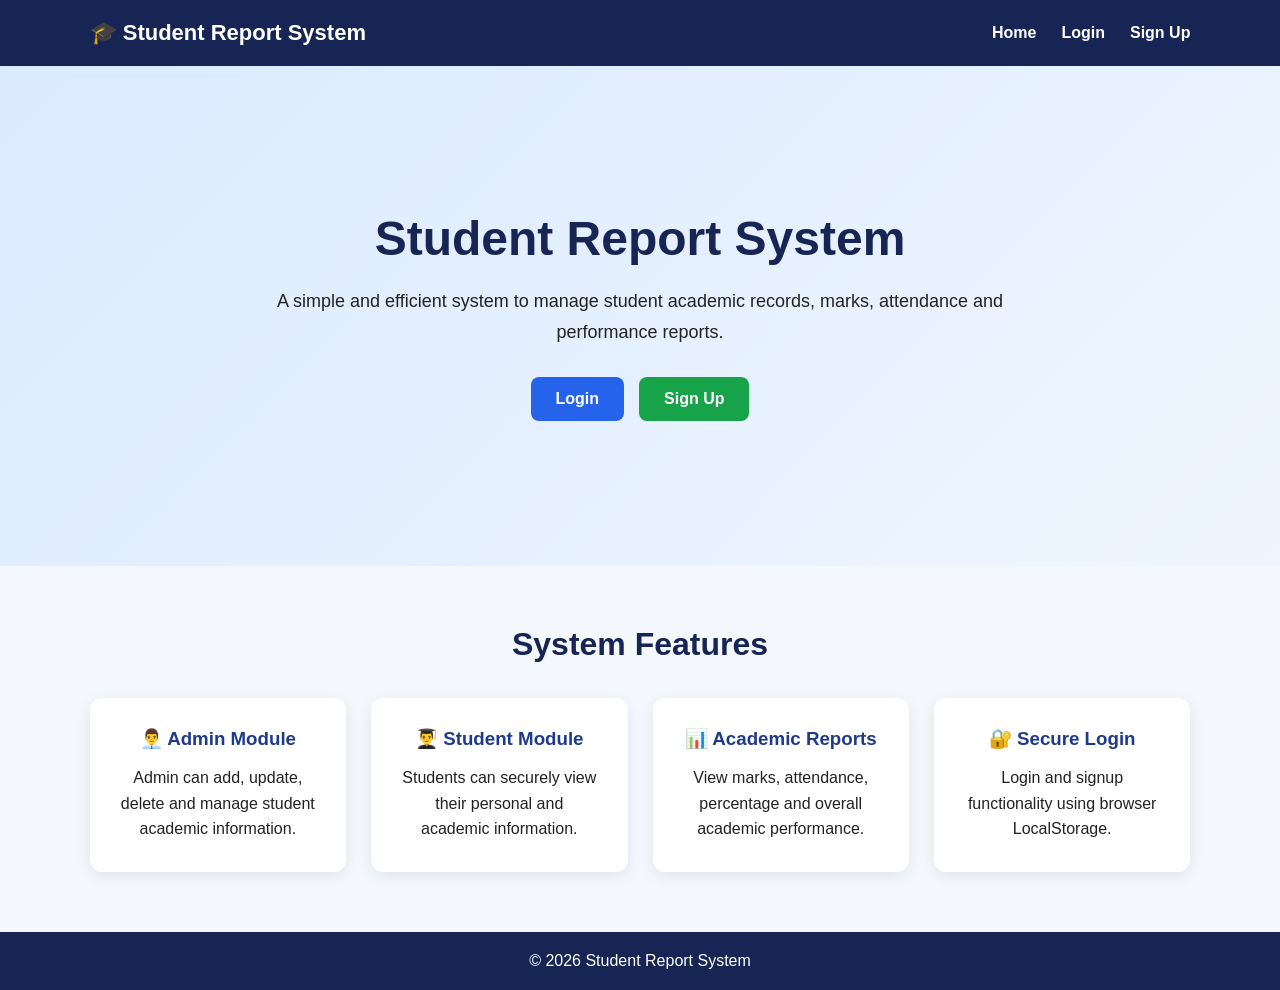
<file: index.html>
<!DOCTYPE html>
<html lang="en">

<head>
    <meta charset="UTF-8">

    <meta name="viewport" content="width=device-width, initial-scale=1.0">

    <title>Student Report System</title>

    <!-- Connect CSS -->
    <link rel="stylesheet" href="css/style.css">
</head>

<body>

    <!-- Navigation Bar -->
    <header class="navbar">

        <div class="logo">
            🎓 Student Report System
        </div>

        <nav class="nav-links">
            <a href="index.html">Home</a>
            <a href="login.html">Login</a>
            <a href="signup.html">Sign Up</a>
        </nav>

    </header>


    <!-- Hero Section -->
    <section class="hero">

        <div class="hero-content">

            <h1>Student Report System</h1>

            <p>
                A simple and efficient system to manage
                student academic records, marks,
                attendance and performance reports.
            </p>

            <div class="hero-buttons">

                <a href="login.html" class="btn">
                    Login
                </a>

                <a href="signup.html" class="btn secondary">
                    Sign Up
                </a>

            </div>

        </div>

    </section>


    <!-- Features Section -->
    <section class="features">

        <h2>System Features</h2>

        <div class="feature-grid">

            <!-- Admin Module -->
            <div class="feature-card">

                <h3>👨‍💼 Admin Module</h3>

                <p>
                    Admin can add, update, delete and
                    manage student academic information.
                </p>

            </div>


            <!-- Student Module -->
            <div class="feature-card">

                <h3>👨‍🎓 Student Module</h3>

                <p>
                    Students can securely view their
                    personal and academic information.
                </p>

            </div>


            <!-- Reports -->
            <div class="feature-card">

                <h3>📊 Academic Reports</h3>

                <p>
                    View marks, attendance, percentage
                    and overall academic performance.
                </p>

            </div>


            <!-- Authentication -->
            <div class="feature-card">

                <h3>🔐 Secure Login</h3>

                <p>
                    Login and signup functionality using
                    browser LocalStorage.
                </p>

            </div>

        </div>

    </section>


    <!-- Footer -->
    <footer>

        <p>
            © 2026 Student Report System
        </p>

    </footer>

</body>

</html>
</file>
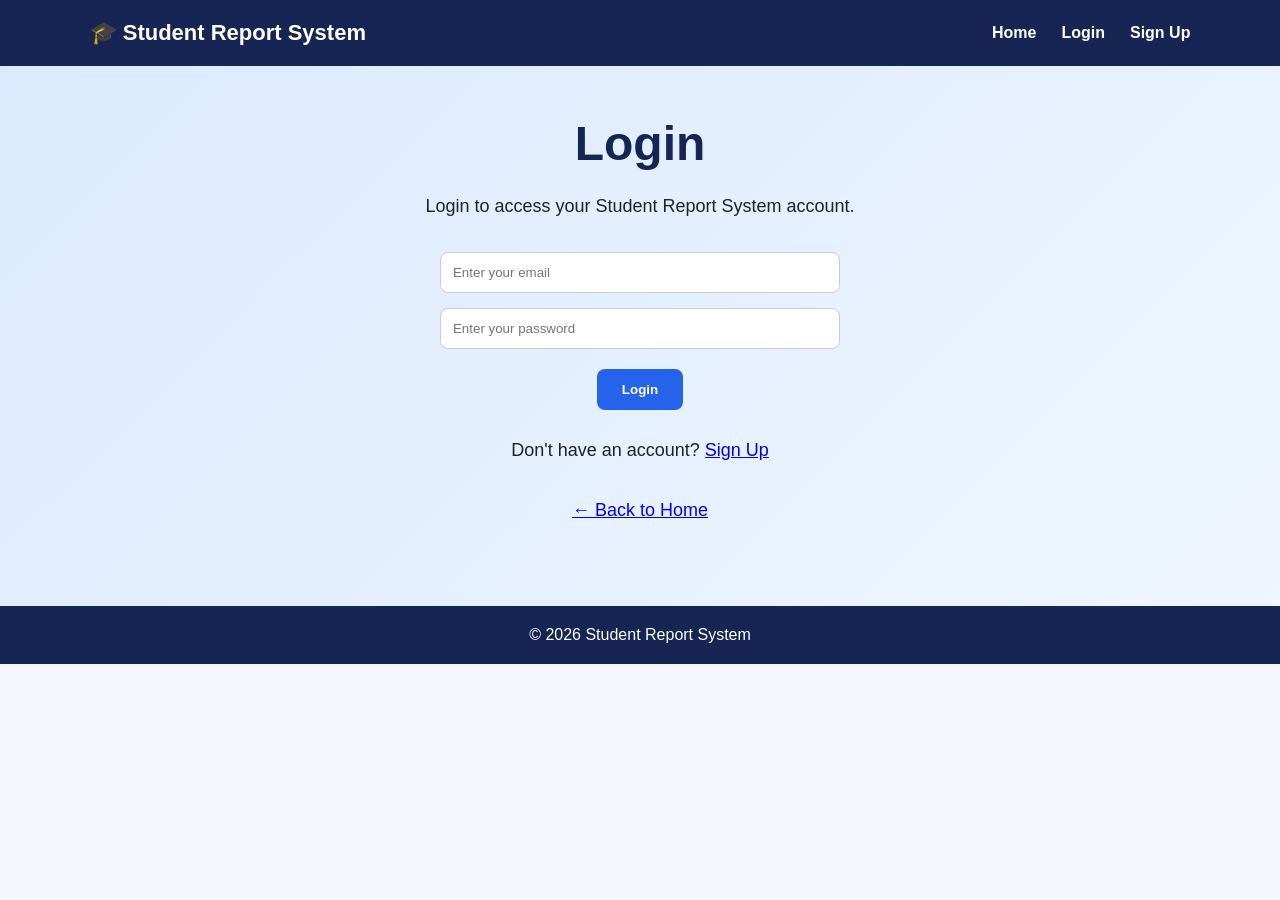
<file: login.html>
<!DOCTYPE html>
<html lang="en">

<head>

    <meta charset="UTF-8">

    <meta name="viewport" content="width=device-width, initial-scale=1.0">

    <title>Login - Student Report System</title>

    <!-- Main CSS -->
    <link rel="stylesheet" href="css/style.css">

</head>

<body>

    <!-- Navigation Bar -->
    <header class="navbar">

        <div class="logo">
            🎓 Student Report System
        </div>

        <nav class="nav-links">

            <a href="index.html">Home</a>

            <a href="login.html">Login</a>

            <a href="signup.html">Sign Up</a>

        </nav>

    </header>


    <!-- Login Section -->
    <section class="hero">

        <div class="hero-content">

            <h1>Login</h1>

            <p>
                Login to access your Student Report System account.
            </p>


            <form id="loginForm">

                <div style="margin-bottom: 15px;">

                    <input
                        type="email"
                        id="loginEmail"
                        placeholder="Enter your email"
                        required
                        style="width: 100%; max-width: 400px; padding: 12px; border-radius: 8px; border: 1px solid #ccc;"
                    >

                </div>


                <div style="margin-bottom: 20px;">

                    <input
                        type="password"
                        id="loginPassword"
                        placeholder="Enter your password"
                        required
                        style="width: 100%; max-width: 400px; padding: 12px; border-radius: 8px; border: 1px solid #ccc;"
                    >

                </div>


                <button
                    type="submit"
                    class="btn"
                    style="border: none; cursor: pointer;"
                >
                    Login
                </button>

            </form>


            <p style="margin-top: 25px;">

                Don't have an account?

                <a href="signup.html">
                    Sign Up
                </a>

            </p>


            <p>

                <a href="index.html">
                    ← Back to Home
                </a>

            </p>

        </div>

    </section>


    <!-- Footer -->
    <footer>

        <p>
            © 2026 Student Report System
        </p>

    </footer>


    <!-- JavaScript -->
    <script src="js/auth.js"></script>

</body>

</html>
</file>
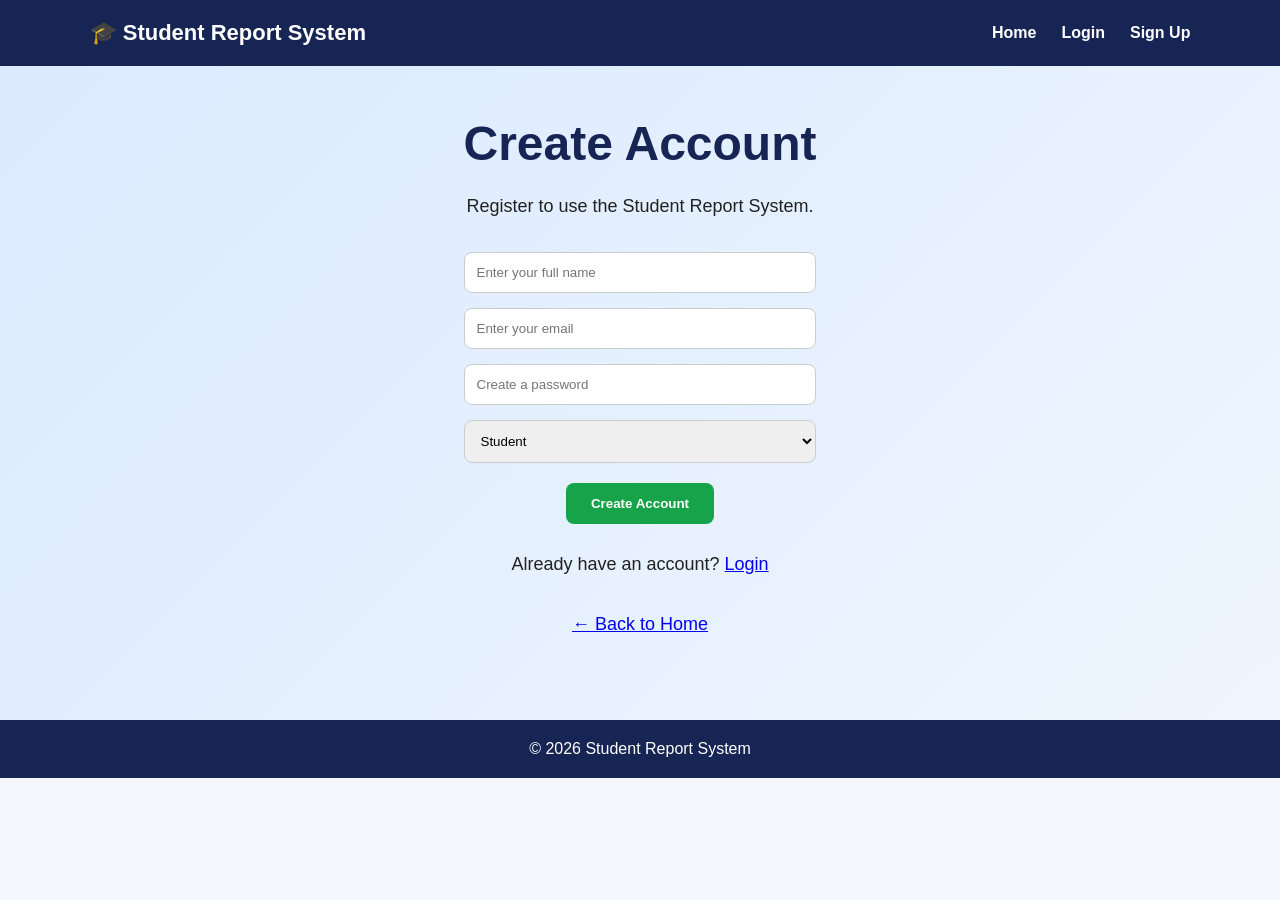
<file: signup.html>
<!DOCTYPE html>
<html lang="en">

<head>

    <meta charset="UTF-8">

    <meta name="viewport" content="width=device-width, initial-scale=1.0">

    <title>Sign Up - Student Report System</title>

    <!-- Main CSS -->
    <link rel="stylesheet" href="css/style.css">

</head>

<body>

    <!-- Navigation Bar -->
    <header class="navbar">

        <div class="logo">
            🎓 Student Report System
        </div>

        <nav class="nav-links">

            <a href="index.html">Home</a>

            <a href="login.html">Login</a>

            <a href="signup.html">Sign Up</a>

        </nav>

    </header>


    <!-- Signup Section -->
    <section class="hero">

        <div class="hero-content">

            <h1>Create Account</h1>

            <p>
                Register to use the Student Report System.
            </p>


            <form id="signupForm">

                <!-- Name -->
                <div style="margin-bottom: 15px;">

                    <input
                        type="text"
                        id="signupName"
                        placeholder="Enter your full name"
                        required
                        style="width: 100%; max-width: 400px; padding: 12px; border-radius: 8px; border: 1px solid #ccc;"
                    >

                </div>


                <!-- Email -->
                <div style="margin-bottom: 15px;">

                    <input
                        type="email"
                        id="signupEmail"
                        placeholder="Enter your email"
                        required
                        style="width: 100%; max-width: 400px; padding: 12px; border-radius: 8px; border: 1px solid #ccc;"
                    >

                </div>


                <!-- Password -->
                <div style="margin-bottom: 15px;">

                    <input
                        type="password"
                        id="signupPassword"
                        placeholder="Create a password"
                        required
                        style="width: 100%; max-width: 400px; padding: 12px; border-radius: 8px; border: 1px solid #ccc;"
                    >

                </div>


                <!-- Role -->
                <div style="margin-bottom: 20px;">

                    <select
                        id="signupRole"
                        required
                        style="width: 100%; max-width: 400px; padding: 12px; border-radius: 8px; border-radius: 8px; border: 1px solid #ccc;"
                    >

                        <option value="student">
                            Student
                        </option>

                        <option value="admin">
                            Admin
                        </option>

                    </select>

                </div>


                <!-- Submit -->
                <button
                    type="submit"
                    class="btn secondary"
                    style="border: none; cursor: pointer;"
                >
                    Create Account
                </button>

            </form>


            <p style="margin-top: 25px;">

                Already have an account?

                <a href="login.html">
                    Login
                </a>

            </p>


            <p>

                <a href="index.html">
                    ← Back to Home
                </a>

            </p>

        </div>

    </section>


    <!-- Footer -->
    <footer>

        <p>
            © 2026 Student Report System
        </p>

    </footer>


    <!-- JavaScript -->
    <script src="js/auth.js"></script>

</body>

</html>
</file>
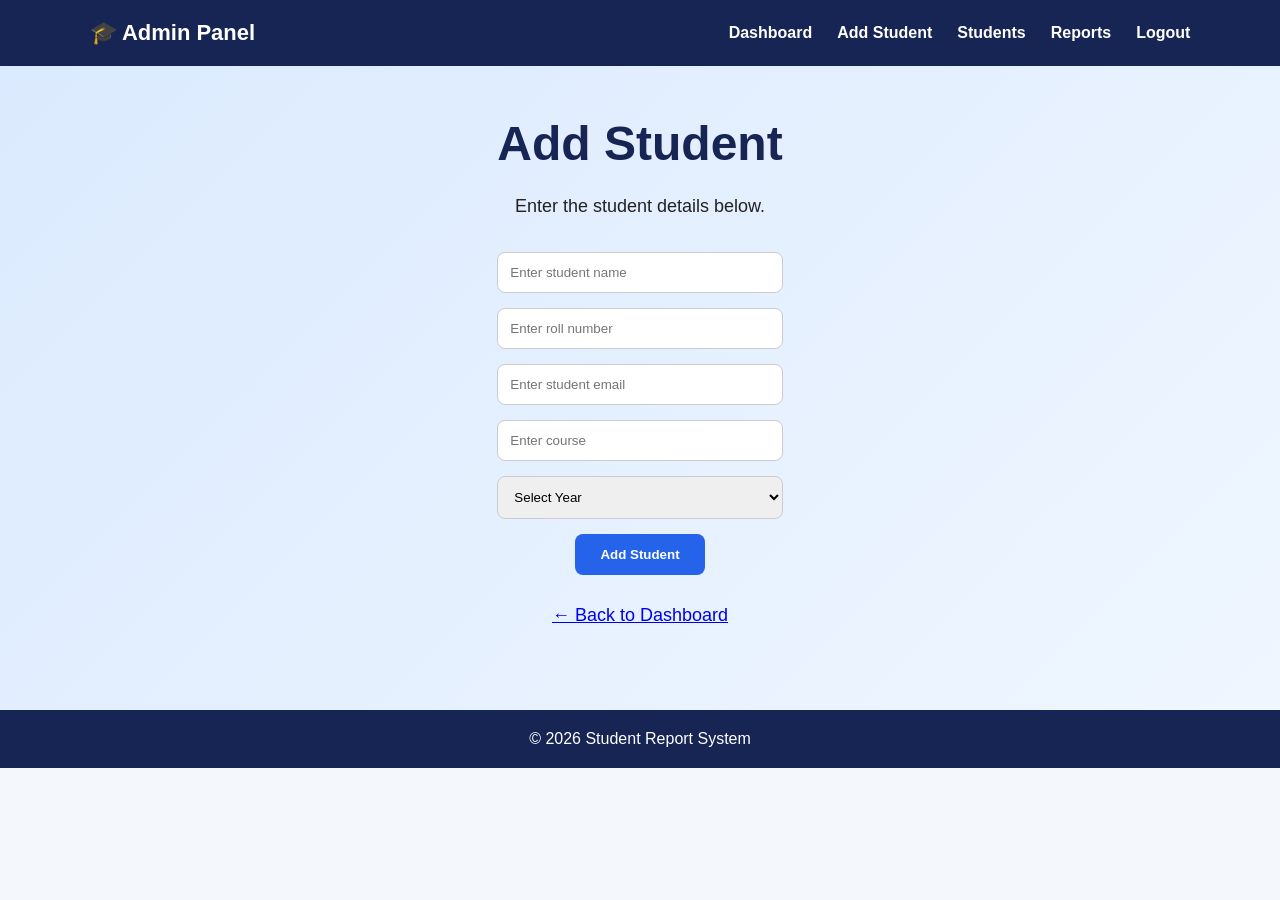
<file: admin/add-student.html>
<!DOCTYPE html>
<html lang="en">

<head>

    <meta charset="UTF-8">

    <meta name="viewport" content="width=device-width, initial-scale=1.0">

    <title>Add Student - Student Report System</title>

    <link rel="stylesheet" href="../css/style.css">

</head>

<body>

    <!-- Navigation Bar -->
    <header class="navbar">

        <div class="logo">
            🎓 Admin Panel
        </div>

        <nav class="nav-links">

            <a href="admin-dashboard.html">Dashboard</a>

            <a href="add-student.html">Add Student</a>

            <a href="manage-students.html">Students</a>

            <a href="view-reports.html">Reports</a>

            <a href="../index.html" onclick="logout()">Logout</a>

        </nav>

    </header>


    <!-- Add Student Section -->
    <main class="hero">

        <div class="hero-content">

            <h1>Add Student</h1>

            <p>
                Enter the student details below.
            </p>


            <form id="studentForm">

                <!-- Student Name -->
                <div style="margin-bottom: 15px;">

                    <input
                        type="text"
                        id="studentName"
                        placeholder="Enter student name"
                        required
                        style="
                            width: 100%;
                            max-width: 400px;
                            padding: 12px;
                            border-radius: 8px;
                            border: 1px solid #ccc;
                        "
                    >

                </div>


                <!-- Roll Number -->
                <div style="margin-bottom: 15px;">

                    <input
                        type="text"
                        id="rollNumber"
                        placeholder="Enter roll number"
                        required
                        style="
                            width: 100%;
                            max-width: 400px;
                            padding: 12px;
                            border-radius: 8px;
                            border: 1px solid #ccc;
                        "
                    >

                </div>


                <!-- Email -->
                <div style="margin-bottom: 15px;">

                    <input
                        type="email"
                        id="studentEmail"
                        placeholder="Enter student email"
                        required
                        style="
                            width: 100%;
                            max-width: 400px;
                            padding: 12px;
                            border-radius: 8px;
                            border: 1px solid #ccc;
                        "
                    >

                </div>


                <!-- Course -->
                <div style="margin-bottom: 15px;">

                    <input
                        type="text"
                        id="course"
                        placeholder="Enter course"
                        required
                        style="
                            width: 100%;
                            max-width: 400px;
                            padding: 12px;
                            border-radius: 8px;
                            border: 1px solid #ccc;
                        "
                    >

                </div>


                <!-- Year -->
                <div style="margin-bottom: 15px;">

                    <select
                        id="year"
                        required
                        style="
                            width: 100%;
                            max-width: 400px;
                            padding: 12px;
                            border-radius: 8px;
                            border: 1px solid #ccc;
                        "
                    >

                        <option value="">
                            Select Year
                        </option>

                        <option value="1st Year">
                            1st Year
                        </option>

                        <option value="2nd Year">
                            2nd Year
                        </option>

                        <option value="3rd Year">
                            3rd Year
                        </option>

                        <option value="4th Year">
                            4th Year
                        </option>

                    </select>

                </div>


                <!-- Submit Button -->
                <button
                    type="submit"
                    class="btn"
                    style="
                        border: none;
                        cursor: pointer;
                    "
                >
                    Add Student
                </button>

            </form>


            <p style="margin-top: 25px;">

                <a href="admin-dashboard.html">
                    ← Back to Dashboard
                </a>

            </p>

        </div>

    </main>


    <!-- Footer -->
    <footer>

        <p>
            © 2026 Student Report System
        </p>

    </footer>


    <!-- JavaScript -->
    <script>

        const studentForm =
            document.getElementById("studentForm");


        studentForm.addEventListener("submit", function(event) {

            event.preventDefault();


            // Get existing students
            const students =
                JSON.parse(localStorage.getItem("students")) || [];


            // Get form values
            const student = {

                name:
                    document.getElementById("studentName").value.trim(),

                rollNumber:
                    document.getElementById("rollNumber").value.trim(),

                email:
                    document.getElementById("studentEmail").value.trim(),

                course:
                    document.getElementById("course").value.trim(),

                year:
                    document.getElementById("year").value

            };


            // Check duplicate roll number
            const existingStudent = students.find(
                studentItem =>
                    studentItem.rollNumber === student.rollNumber
            );


            if (existingStudent) {

                alert("This roll number already exists!");

                return;

            }


            // Add student
            students.push(student);


            // Save students
            localStorage.setItem(
                "students",
                JSON.stringify(students)
            );


            alert("Student added successfully!");


            // Clear form
            studentForm.reset();

        });


        // Logout
        function logout() {

            localStorage.removeItem("currentUser");

        }

    </script>

</body>

</html>
</file>
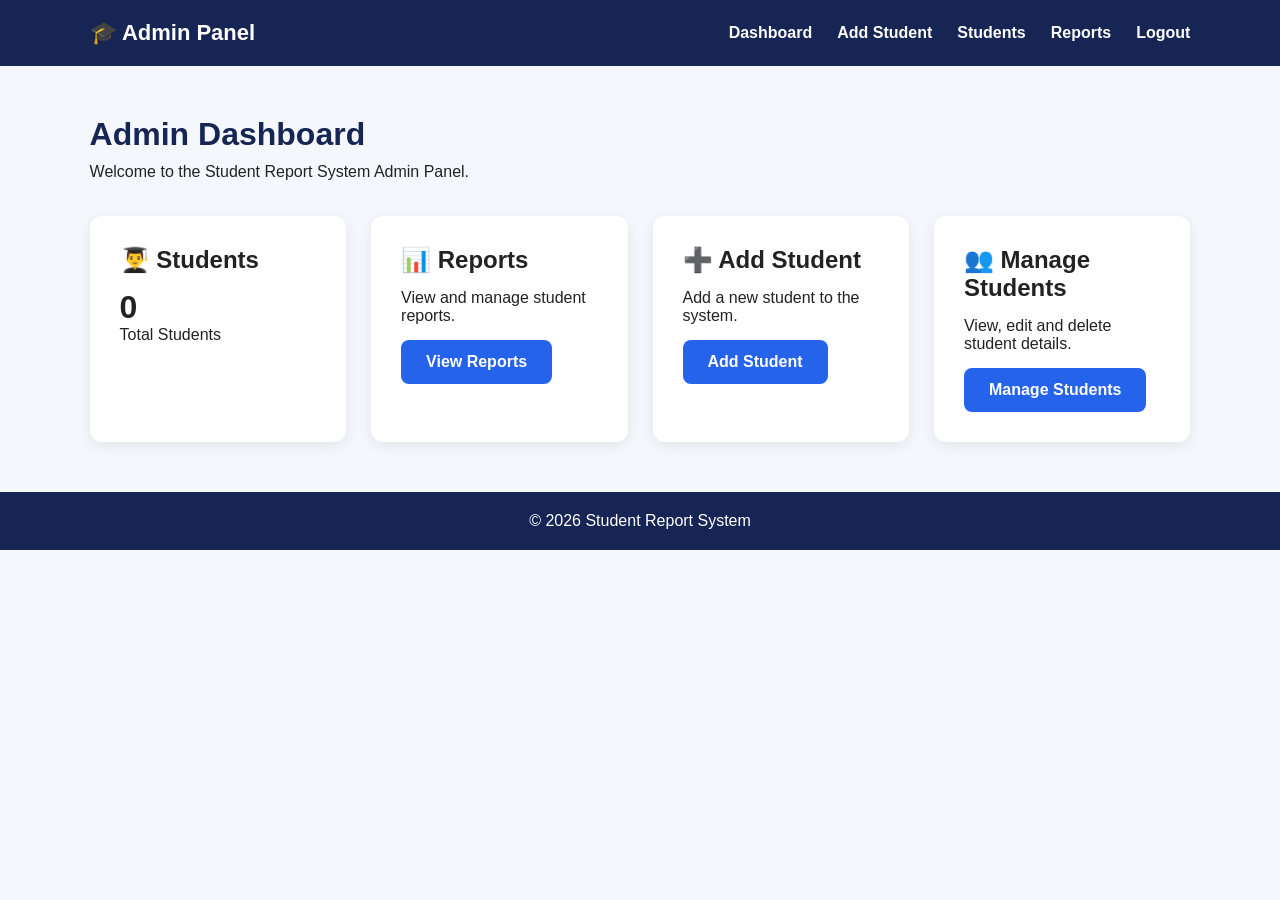
<file: admin/admin-dashboard.html>
<!DOCTYPE html>
<html lang="en">

<head>

    <meta charset="UTF-8">

    <meta name="viewport" content="width=device-width, initial-scale=1.0">

    <title>Admin Dashboard - Student Report System</title>

    <!-- CSS -->
    <link rel="stylesheet" href="../css/style.css">

</head>

<body>

    <!-- Navigation Bar -->
    <header class="navbar">

        <div class="logo">
            🎓 Admin Panel
        </div>

        <nav class="nav-links">

            <a href="admin-dashboard.html">Dashboard</a>

            <a href="add-student.html">Add Student</a>

            <a href="manage-students.html">Students</a>

            <a href="view-reports.html">Reports</a>

            <a href="../index.html" onclick="logout()">
                Logout
            </a>

        </nav>

    </header>


    <!-- Dashboard -->
    <main class="dashboard" style="padding: 50px 7%;">

        <h1 style="color: #172554;">
            Admin Dashboard
        </h1>

        <p style="margin-top: 10px;">
            Welcome to the Student Report System Admin Panel.
        </p>


        <!-- Dashboard Cards -->
        <div
            style="
                display: grid;
                grid-template-columns: repeat(auto-fit, minmax(220px, 1fr));
                gap: 25px;
                margin-top: 35px;
            "
        >

            <!-- Students -->
            <div
                style="
                    background: white;
                    padding: 30px;
                    border-radius: 12px;
                    box-shadow: 0 4px 15px rgba(0,0,0,0.08);
                "
            >

                <h2>👨‍🎓 Students</h2>

                <p
                    id="studentCount"
                    style="
                        font-size: 32px;
                        font-weight: bold;
                        margin-top: 15px;
                    "
                >
                    0
                </p>

                <p>Total Students</p>

            </div>


            <!-- Reports -->
            <div
                style="
                    background: white;
                    padding: 30px;
                    border-radius: 12px;
                    box-shadow: 0 4px 15px rgba(0,0,0,0.08);
                "
            >

                <h2>📊 Reports</h2>

                <p style="margin-top: 15px;">
                    View and manage student reports.
                </p>

                <a
                    href="view-reports.html"
                    class="btn"
                    style="margin-top: 15px;"
                >
                    View Reports
                </a>

            </div>


            <!-- Add Student -->
            <div
                style="
                    background: white;
                    padding: 30px;
                    border-radius: 12px;
                    box-shadow: 0 4px 15px rgba(0,0,0,0.08);
                "
            >

                <h2>➕ Add Student</h2>

                <p style="margin-top: 15px;">
                    Add a new student to the system.
                </p>

                <a
                    href="add-student.html"
                    class="btn"
                    style="margin-top: 15px;"
                >
                    Add Student
                </a>

            </div>


            <!-- Manage Students -->
            <div
                style="
                    background: white;
                    padding: 30px;
                    border-radius: 12px;
                    box-shadow: 0 4px 15px rgba(0,0,0,0.08);
                "
            >

                <h2>👥 Manage Students</h2>

                <p style="margin-top: 15px;">
                    View, edit and delete student details.
                </p>

                <a
                    href="manage-students.html"
                    class="btn"
                    style="margin-top: 15px;"
                >
                    Manage Students
                </a>

            </div>

        </div>

    </main>


    <!-- Footer -->
    <footer>

        <p>
            © 2026 Student Report System
        </p>

    </footer>


    <!-- JavaScript -->
    <script>

        // Get students from LocalStorage
        const students =
            JSON.parse(localStorage.getItem("students")) || [];


        // Display student count
        const studentCount =
            document.getElementById("studentCount");

        studentCount.textContent =
            students.length;


        // Logout function
        function logout() {

            localStorage.removeItem("currentUser");

        }

    </script>

</body>

</html>
</file>
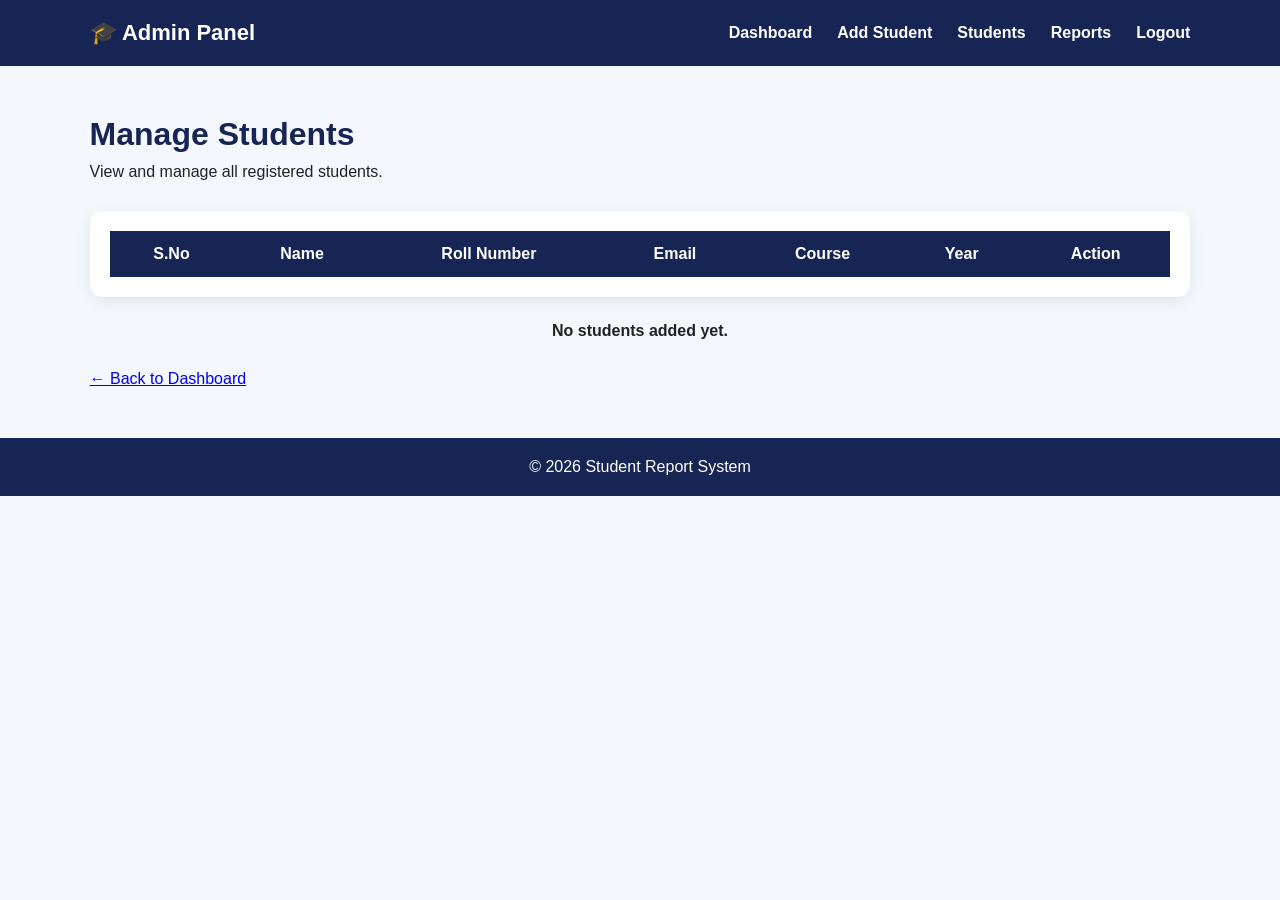
<file: admin/manage-students.html>
<!DOCTYPE html>
<html lang="en">

<head>

    <meta charset="UTF-8">

    <meta name="viewport" content="width=device-width, initial-scale=1.0">

    <title>Manage Students - Student Report System</title>

    <link rel="stylesheet" href="../css/style.css">

</head>

<body>

    <!-- Navigation Bar -->
    <header class="navbar">

        <div class="logo">
            🎓 Admin Panel
        </div>

        <nav class="nav-links">

            <a href="admin-dashboard.html">Dashboard</a>

            <a href="add-student.html">Add Student</a>

            <a href="manage-students.html">Students</a>

            <a href="view-reports.html">Reports</a>

            <a href="../index.html" onclick="logout()">Logout</a>

        </nav>

    </header>


    <!-- Manage Students -->
    <main style="padding: 50px 7%;">

        <h1 style="color: #172554;">
            Manage Students
        </h1>

        <p style="margin-top: 10px;">
            View and manage all registered students.
        </p>


        <!-- Student Table -->
        <div style="
            margin-top: 30px;
            overflow-x: auto;
            background: white;
            padding: 20px;
            border-radius: 12px;
            box-shadow: 0 4px 15px rgba(0,0,0,0.08);
        ">

            <table style="
                width: 100%;
                border-collapse: collapse;
                min-width: 750px;
            ">

                <thead>

                    <tr style="
                        background-color: #172554;
                        color: white;
                    ">

                        <th style="padding: 14px;">S.No</th>

                        <th style="padding: 14px;">Name</th>

                        <th style="padding: 14px;">Roll Number</th>

                        <th style="padding: 14px;">Email</th>

                        <th style="padding: 14px;">Course</th>

                        <th style="padding: 14px;">Year</th>

                        <th style="padding: 14px;">Action</th>

                    </tr>

                </thead>


                <tbody id="studentTableBody">

                    <!-- Students will appear here -->

                </tbody>

            </table>

        </div>


        <!-- No Students Message -->
        <p
            id="noStudents"
            style="
                text-align: center;
                margin-top: 25px;
                font-weight: bold;
            "
        >
            No students added yet.
        </p>


        <p style="margin-top: 30px;">

            <a href="admin-dashboard.html">
                ← Back to Dashboard
            </a>

        </p>

    </main>


    <!-- Footer -->
    <footer>

        <p>
            © 2026 Student Report System
        </p>

    </footer>


    <!-- JavaScript -->
    <script>

        // Get students from LocalStorage
        let students =
            JSON.parse(localStorage.getItem("students")) || [];


        const tableBody =
            document.getElementById("studentTableBody");

        const noStudents =
            document.getElementById("noStudents");


        // Display students
        function displayStudents() {

            tableBody.innerHTML = "";


            if (students.length === 0) {

                noStudents.style.display = "block";

                return;

            }


            noStudents.style.display = "none";


            students.forEach(function(student, index) {

                const row =
                    document.createElement("tr");


                row.innerHTML = `

                    <td style="
                        padding: 12px;
                        text-align: center;
                        border-bottom: 1px solid #ddd;
                    ">
                        ${index + 1}
                    </td>

                    <td style="
                        padding: 12px;
                        border-bottom: 1px solid #ddd;
                    ">
                        ${student.name}
                    </td>

                    <td style="
                        padding: 12px;
                        border-bottom: 1px solid #ddd;
                    ">
                        ${student.rollNumber}
                    </td>

                    <td style="
                        padding: 12px;
                        border-bottom: 1px solid #ddd;
                    ">
                        ${student.email}
                    </td>

                    <td style="
                        padding: 12px;
                        border-bottom: 1px solid #ddd;
                    ">
                        ${student.course}
                    </td>

                    <td style="
                        padding: 12px;
                        border-bottom: 1px solid #ddd;
                    ">
                        ${student.year}
                    </td>

                    <td style="
                        padding: 12px;
                        border-bottom: 1px solid #ddd;
                        text-align: center;
                    ">

                        <button
                            onclick="deleteStudent(${index})"
                            style="
                                background-color: #dc2626;
                                color: white;
                                border: none;
                                padding: 8px 12px;
                                border-radius: 6px;
                                cursor: pointer;
                            "
                        >
                            Delete
                        </button>

                    </td>

                `;


                tableBody.appendChild(row);

            });

        }


        // Delete student
        function deleteStudent(index) {

            const confirmDelete =
                confirm("Are you sure you want to delete this student?");


            if (!confirmDelete) {

                return;

            }


            students.splice(index, 1);


            localStorage.setItem(
                "students",
                JSON.stringify(students)
            );


            displayStudents();

        }


        // Logout
        function logout() {

            localStorage.removeItem("currentUser");

        }


        // Load students when page opens
        displayStudents();

    </script>

</body>

</html>
</file>
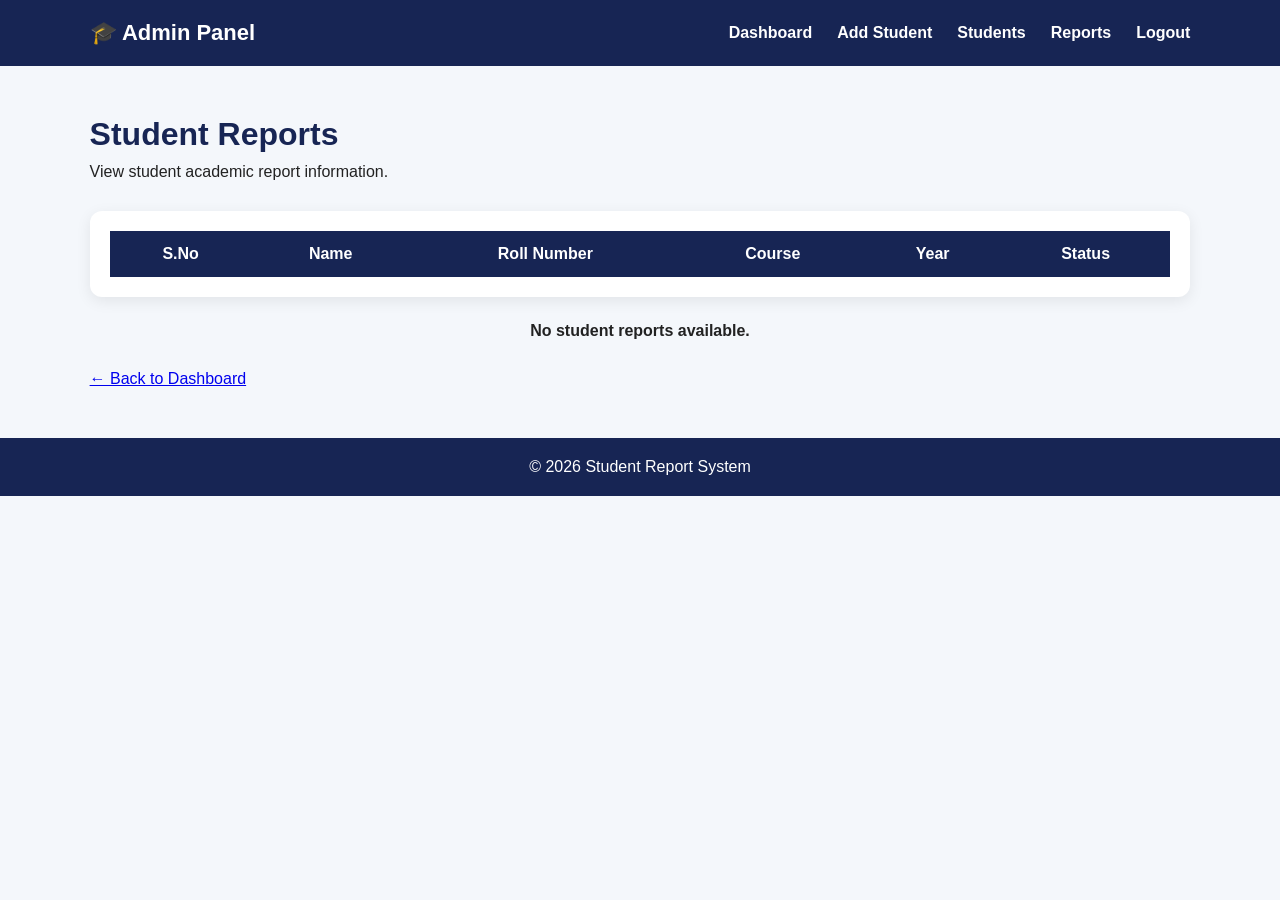
<file: admin/view-reports.html>
<!DOCTYPE html>
<html lang="en">

<head>

    <meta charset="UTF-8">

    <meta name="viewport" content="width=device-width, initial-scale=1.0">

    <title>View Reports - Student Report System</title>

    <link rel="stylesheet" href="../css/style.css">

</head>

<body>

    <!-- Navigation Bar -->
    <header class="navbar">

        <div class="logo">
            🎓 Admin Panel
        </div>

        <nav class="nav-links">

            <a href="admin-dashboard.html">Dashboard</a>

            <a href="add-student.html">Add Student</a>

            <a href="manage-students.html">Students</a>

            <a href="view-reports.html">Reports</a>

            <a href="../index.html" onclick="logout()">Logout</a>

        </nav>

    </header>


    <!-- Reports Section -->
    <main style="padding: 50px 7%;">

        <h1 style="color: #172554;">
            Student Reports
        </h1>

        <p style="margin-top: 10px;">
            View student academic report information.
        </p>


        <!-- Report Table -->
        <div style="
            margin-top: 30px;
            overflow-x: auto;
            background: white;
            padding: 20px;
            border-radius: 12px;
            box-shadow: 0 4px 15px rgba(0,0,0,0.08);
        ">

            <table style="
                width: 100%;
                border-collapse: collapse;
                min-width: 750px;
            ">

                <thead>

                    <tr style="
                        background-color: #172554;
                        color: white;
                    ">

                        <th style="padding: 14px;">S.No</th>

                        <th style="padding: 14px;">Name</th>

                        <th style="padding: 14px;">Roll Number</th>

                        <th style="padding: 14px;">Course</th>

                        <th style="padding: 14px;">Year</th>

                        <th style="padding: 14px;">Status</th>

                    </tr>

                </thead>


                <tbody id="reportTableBody">

                    <!-- Reports appear here -->

                </tbody>

            </table>

        </div>


        <p
            id="noReports"
            style="
                text-align: center;
                margin-top: 25px;
                font-weight: bold;
            "
        >
            No student reports available.
        </p>


        <p style="margin-top: 30px;">

            <a href="admin-dashboard.html">
                ← Back to Dashboard
            </a>

        </p>

    </main>


    <!-- Footer -->
    <footer>

        <p>
            © 2026 Student Report System
        </p>

    </footer>


    <script>

        // Get students from LocalStorage
        const students =
            JSON.parse(localStorage.getItem("students")) || [];


        const reportTableBody =
            document.getElementById("reportTableBody");

        const noReports =
            document.getElementById("noReports");


        // Display reports
        function displayReports() {

            reportTableBody.innerHTML = "";


            if (students.length === 0) {

                noReports.style.display = "block";

                return;

            }


            noReports.style.display = "none";


            students.forEach(function(student, index) {

                const row =
                    document.createElement("tr");


                row.innerHTML = `

                    <td style="
                        padding: 12px;
                        text-align: center;
                        border-bottom: 1px solid #ddd;
                    ">
                        ${index + 1}
                    </td>

                    <td style="
                        padding: 12px;
                        border-bottom: 1px solid #ddd;
                    ">
                        ${student.name}
                    </td>

                    <td style="
                        padding: 12px;
                        border-bottom: 1px solid #ddd;
                    ">
                        ${student.rollNumber}
                    </td>

                    <td style="
                        padding: 12px;
                        border-bottom: 1px solid #ddd;
                    ">
                        ${student.course}
                    </td>

                    <td style="
                        padding: 12px;
                        border-bottom: 1px solid #ddd;
                    ">
                        ${student.year}
                    </td>

                    <td style="
                        padding: 12px;
                        border-bottom: 1px solid #ddd;
                        color: #16a34a;
                        font-weight: bold;
                    ">
                        Available
                    </td>

                `;


                reportTableBody.appendChild(row);

            });

        }


        // Logout
        function logout() {

            localStorage.removeItem("currentUser");

        }


        // Load reports
        displayReports();

    </script>

</body>

</html>
</file>
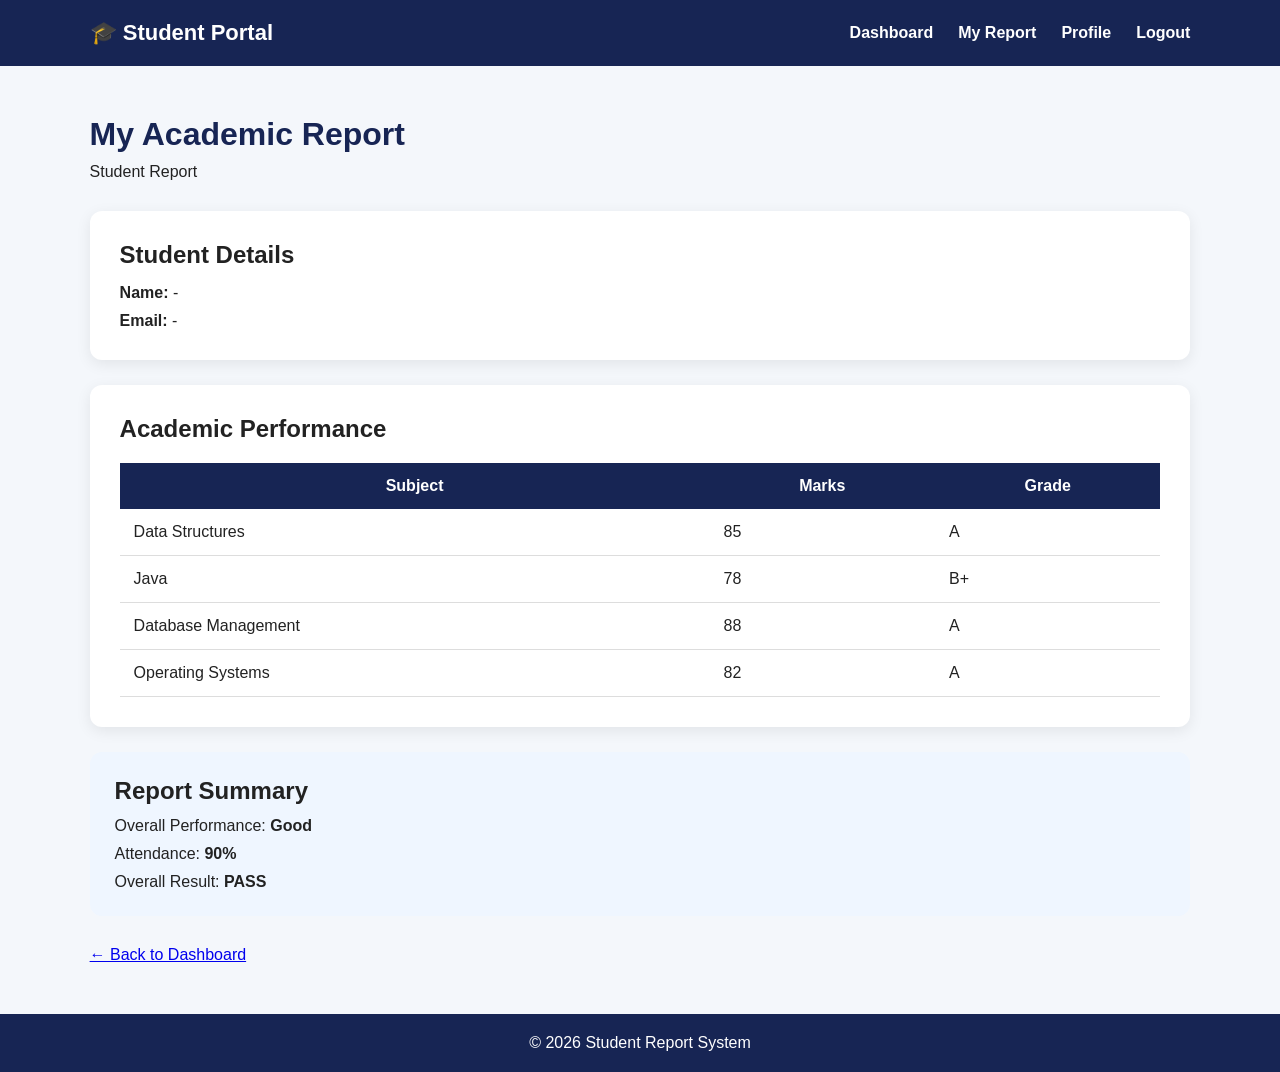
<file: user/my-report.html>
<!DOCTYPE html>
<html lang="en">

<head>

    <meta charset="UTF-8">

    <meta name="viewport" content="width=device-width, initial-scale=1.0">

    <title>My Report - Student Report System</title>

    <link rel="stylesheet" href="../css/style.css">

</head>

<body>

    <!-- Navigation Bar -->
    <header class="navbar">

        <div class="logo">
            🎓 Student Portal
        </div>

        <nav class="nav-links">

            <a href="user-dashboard.html">Dashboard</a>

            <a href="my-report.html">My Report</a>

            <a href="profile.html">Profile</a>

            <a href="../index.html" onclick="logout()">Logout</a>

        </nav>

    </header>


    <!-- Report Section -->
    <main style="padding: 50px 7%;">

        <h1 style="color: #172554;">
            My Academic Report
        </h1>

        <p
            id="studentWelcome"
            style="margin-top: 10px;"
        >
            Student Report
        </p>


        <!-- Student Details -->
        <div
            style="
                margin-top: 30px;
                background: white;
                padding: 30px;
                border-radius: 12px;
                box-shadow: 0 4px 15px rgba(0,0,0,0.08);
            "
        >

            <h2>Student Details</h2>

            <p style="margin-top: 15px;">
                <strong>Name:</strong>
                <span id="studentName">-</span>
            </p>

            <p style="margin-top: 10px;">
                <strong>Email:</strong>
                <span id="studentEmail">-</span>
            </p>

        </div>


        <!-- Academic Report -->
        <div
            style="
                margin-top: 25px;
                background: white;
                padding: 30px;
                border-radius: 12px;
                box-shadow: 0 4px 15px rgba(0,0,0,0.08);
            "
        >

            <h2>Academic Performance</h2>


            <table
                style="
                    width: 100%;
                    margin-top: 20px;
                    border-collapse: collapse;
                "
            >

                <thead>

                    <tr
                        style="
                            background-color: #172554;
                            color: white;
                        "
                    >

                        <th style="padding: 14px;">
                            Subject
                        </th>

                        <th style="padding: 14px;">
                            Marks
                        </th>

                        <th style="padding: 14px;">
                            Grade
                        </th>

                    </tr>

                </thead>


                <tbody>

                    <tr>

                        <td style="
                            padding: 14px;
                            border-bottom: 1px solid #ddd;
                        ">
                            Data Structures
                        </td>

                        <td style="
                            padding: 14px;
                            border-bottom: 1px solid #ddd;
                        ">
                            85
                        </td>

                        <td style="
                            padding: 14px;
                            border-bottom: 1px solid #ddd;
                        ">
                            A
                        </td>

                    </tr>


                    <tr>

                        <td style="
                            padding: 14px;
                            border-bottom: 1px solid #ddd;
                        ">
                            Java
                        </td>

                        <td style="
                            padding: 14px;
                            border-bottom: 1px solid #ddd;
                        ">
                            78
                        </td>

                        <td style="
                            padding: 14px;
                            border-bottom: 1px solid #ddd;
                        ">
                            B+
                        </td>

                    </tr>


                    <tr>

                        <td style="
                            padding: 14px;
                            border-bottom: 1px solid #ddd;
                        ">
                            Database Management
                        </td>

                        <td style="
                            padding: 14px;
                            border-bottom: 1px solid #ddd;
                        ">
                            88
                        </td>

                        <td style="
                            padding: 14px;
                            border-bottom: 1px solid #ddd;
                        ">
                            A
                        </td>

                    </tr>


                    <tr>

                        <td style="
                            padding: 14px;
                            border-bottom: 1px solid #ddd;
                        ">
                            Operating Systems
                        </td>

                        <td style="
                            padding: 14px;
                            border-bottom: 1px solid #ddd;
                        ">
                            82
                        </td>

                        <td style="
                            padding: 14px;
                            border-bottom: 1px solid #ddd;
                        ">
                            A
                        </td>

                    </tr>

                </tbody>

            </table>

        </div>


        <!-- Summary -->
        <div
            style="
                margin-top: 25px;
                background: #eff6ff;
                padding: 25px;
                border-radius: 12px;
            "
        >

            <h2>Report Summary</h2>

            <p style="margin-top: 12px;">
                Overall Performance:
                <strong>Good</strong>
            </p>

            <p style="margin-top: 10px;">
                Attendance:
                <strong>90%</strong>
            </p>

            <p style="margin-top: 10px;">
                Overall Result:
                <strong>PASS</strong>
            </p>

        </div>


        <p style="margin-top: 30px;">

            <a href="user-dashboard.html">
                ← Back to Dashboard
            </a>

        </p>

    </main>


    <!-- Footer -->
    <footer>

        <p>
            © 2026 Student Report System
        </p>

    </footer>


    <script>

        // Get logged-in user
        const currentUser =
            JSON.parse(localStorage.getItem("currentUser"));


        if (currentUser) {

            document.getElementById("studentWelcome").textContent =
                "Academic report for " + currentUser.name;

            document.getElementById("studentName").textContent =
                currentUser.name;

            document.getElementById("studentEmail").textContent =
                currentUser.email;

        }


        // Logout
        function logout() {

            localStorage.removeItem("currentUser");

        }

    </script>

</body>

</html>
</file>
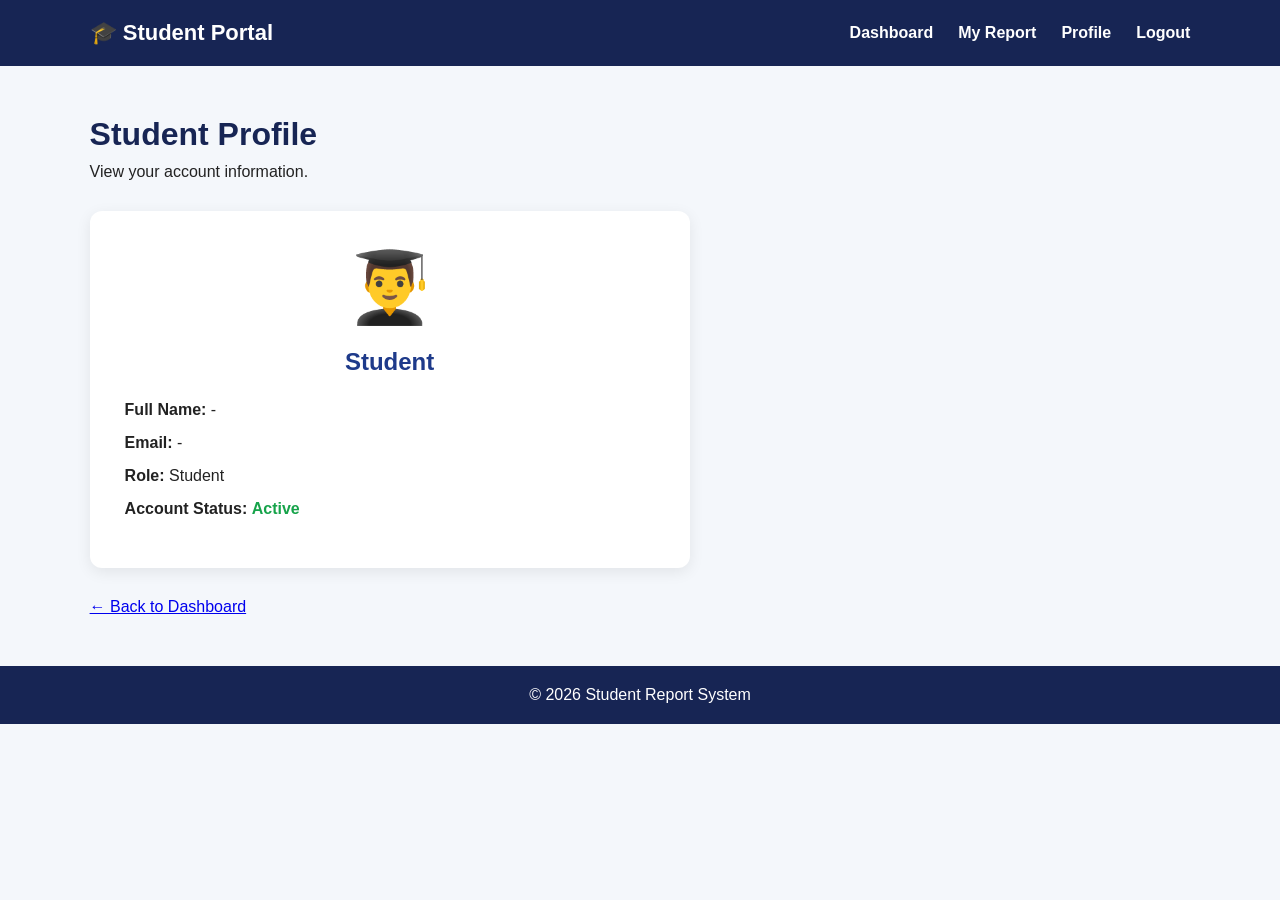
<file: user/profile.html>
<!DOCTYPE html>
<html lang="en">

<head>

    <meta charset="UTF-8">

    <meta name="viewport" content="width=device-width, initial-scale=1.0">

    <title>Profile - Student Report System</title>

    <link rel="stylesheet" href="../css/style.css">

</head>

<body>

    <!-- Navigation Bar -->
    <header class="navbar">

        <div class="logo">
            🎓 Student Portal
        </div>

        <nav class="nav-links">

            <a href="user-dashboard.html">Dashboard</a>

            <a href="my-report.html">My Report</a>

            <a href="profile.html">Profile</a>

            <a href="../index.html" onclick="logout()">Logout</a>

        </nav>

    </header>


    <!-- Profile Section -->
    <main style="padding: 50px 7%;">

        <h1 style="color: #172554;">
            Student Profile
        </h1>

        <p style="margin-top: 10px;">
            View your account information.
        </p>


        <!-- Profile Card -->
        <div
            style="
                max-width: 600px;
                margin-top: 30px;
                background: white;
                padding: 35px;
                border-radius: 12px;
                box-shadow: 0 4px 15px rgba(0,0,0,0.08);
            "
        >

            <div
                style="
                    text-align: center;
                    font-size: 70px;
                    margin-bottom: 20px;
                "
            >
                👨‍🎓
            </div>


            <h2
                id="profileName"
                style="
                    text-align: center;
                    color: #1e3a8a;
                    margin-bottom: 25px;
                "
            >
                Student
            </h2>


            <!-- Profile Information -->

            <p style="margin-bottom: 15px;">
                <strong>Full Name:</strong>
                <span id="name">-</span>
            </p>


            <p style="margin-bottom: 15px;">
                <strong>Email:</strong>
                <span id="email">-</span>
            </p>


            <p style="margin-bottom: 15px;">
                <strong>Role:</strong>
                <span id="role">Student</span>
            </p>


            <p style="margin-bottom: 15px;">
                <strong>Account Status:</strong>

                <span
                    style="
                        color: #16a34a;
                        font-weight: bold;
                    "
                >
                    Active
                </span>

            </p>

        </div>


        <p style="margin-top: 30px;">

            <a href="user-dashboard.html">
                ← Back to Dashboard
            </a>

        </p>

    </main>


    <!-- Footer -->
    <footer>

        <p>
            © 2026 Student Report System
        </p>

    </footer>


    <!-- JavaScript -->
    <script>

        // Get logged-in user
        const currentUser =
            JSON.parse(localStorage.getItem("currentUser"));


        // Display user information
        if (currentUser) {

            document.getElementById("profileName").textContent =
                currentUser.name;

            document.getElementById("name").textContent =
                currentUser.name;

            document.getElementById("email").textContent =
                currentUser.email;

            document.getElementById("role").textContent =
                currentUser.role;

        }


        // Logout
        function logout() {

            localStorage.removeItem("currentUser");

        }

    </script>

</body>

</html>
</file>
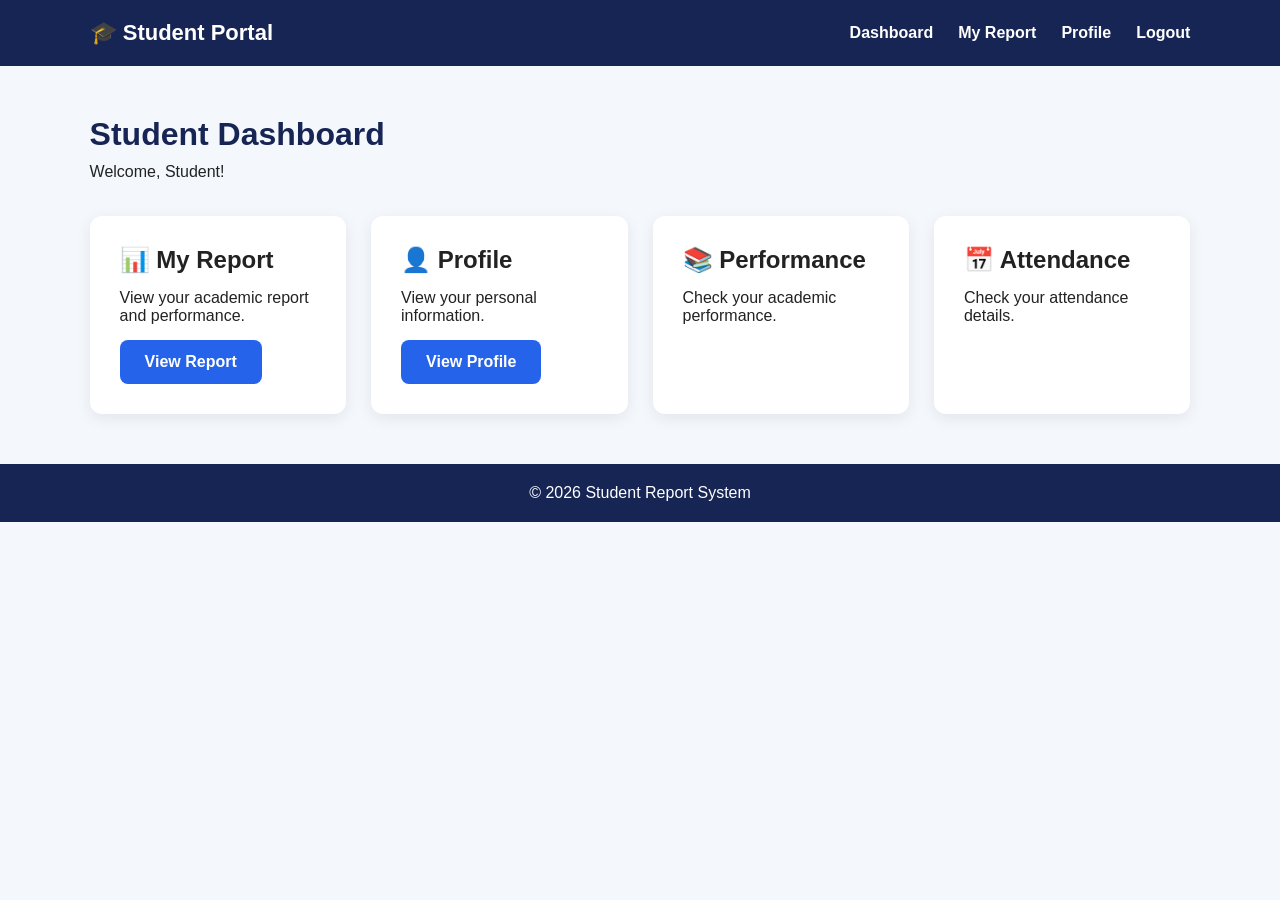
<file: user/user-dashboard.html>
<!DOCTYPE html>
<html lang="en">

<head>

    <meta charset="UTF-8">

    <meta name="viewport" content="width=device-width, initial-scale=1.0">

    <title>Student Dashboard - Student Report System</title>

    <link rel="stylesheet" href="../css/style.css">

</head>

<body>

    <!-- Navigation Bar -->
    <header class="navbar">

        <div class="logo">
            🎓 Student Portal
        </div>

        <nav class="nav-links">

            <a href="user-dashboard.html">Dashboard</a>

            <a href="my-report.html">My Report</a>

            <a href="profile.html">Profile</a>

            <a href="../index.html" onclick="logout()">Logout</a>

        </nav>

    </header>


    <!-- Dashboard -->
    <main style="padding: 50px 7%;">

        <h1 style="color: #172554;">
            Student Dashboard
        </h1>

        <p
            id="welcomeMessage"
            style="margin-top: 10px;"
        >
            Welcome, Student!
        </p>


        <!-- Dashboard Cards -->
        <div
            style="
                display: grid;
                grid-template-columns: repeat(auto-fit, minmax(220px, 1fr));
                gap: 25px;
                margin-top: 35px;
            "
        >

            <!-- My Report -->
            <div
                style="
                    background: white;
                    padding: 30px;
                    border-radius: 12px;
                    box-shadow: 0 4px 15px rgba(0,0,0,0.08);
                "
            >

                <h2>📊 My Report</h2>

                <p style="margin-top: 15px;">
                    View your academic report and performance.
                </p>

                <a
                    href="my-report.html"
                    class="btn"
                    style="margin-top: 15px;"
                >
                    View Report
                </a>

            </div>


            <!-- Profile -->
            <div
                style="
                    background: white;
                    padding: 30px;
                    border-radius: 12px;
                    box-shadow: 0 4px 15px rgba(0,0,0,0.08);
                "
            >

                <h2>👤 Profile</h2>

                <p style="margin-top: 15px;">
                    View your personal information.
                </p>

                <a
                    href="profile.html"
                    class="btn"
                    style="margin-top: 15px;"
                >
                    View Profile
                </a>

            </div>


            <!-- Performance -->
            <div
                style="
                    background: white;
                    padding: 30px;
                    border-radius: 12px;
                    box-shadow: 0 4px 15px rgba(0,0,0,0.08);
                "
            >

                <h2>📚 Performance</h2>

                <p style="margin-top: 15px;">
                    Check your academic performance.
                </p>

            </div>


            <!-- Attendance -->
            <div
                style="
                    background: white;
                    padding: 30px;
                    border-radius: 12px;
                    box-shadow: 0 4px 15px rgba(0,0,0,0.08);
                "
            >

                <h2>📅 Attendance</h2>

                <p style="margin-top: 15px;">
                    Check your attendance details.
                </p>

            </div>

        </div>

    </main>


    <!-- Footer -->
    <footer>

        <p>
            © 2026 Student Report System
        </p>

    </footer>


    <!-- JavaScript -->
    <script>

        // Get logged-in user
        const currentUser =
            JSON.parse(localStorage.getItem("currentUser"));


        // Display welcome message
        const welcomeMessage =
            document.getElementById("welcomeMessage");


        if (currentUser) {

            welcomeMessage.textContent =
                "Welcome, " + currentUser.name + "!";

        }


        // Logout
        function logout() {

            localStorage.removeItem("currentUser");

        }

    </script>

</body>

</html>
</file>
<file: css/style.css>
/* Reset */
* {
    margin: 0;
    padding: 0;
    box-sizing: border-box;
}


/* Body */
body {
    font-family: Arial, sans-serif;
    background-color: #f4f7fb;
    color: #222;
}


/* Navigation Bar */
.navbar {
    display: flex;
    justify-content: space-between;
    align-items: center;

    padding: 20px 7%;

    background-color: #172554;
    color: white;
}


/* Logo */
.logo {
    font-size: 22px;
    font-weight: bold;
}


/* Navigation Links */
.nav-links {
    display: flex;
    gap: 25px;
}

.nav-links a {
    color: white;
    text-decoration: none;
    font-weight: bold;
}

.nav-links a:hover {
    color: #93c5fd;
}


/* Hero Section */
.hero {
    min-height: 500px;

    display: flex;
    justify-content: center;
    align-items: center;

    text-align: center;

    padding: 50px 20px;

    background: linear-gradient(
        135deg,
        #dbeafe,
        #eff6ff
    );
}


.hero-content {
    max-width: 800px;
}


.hero h1 {
    font-size: 48px;
    color: #172554;
    margin-bottom: 20px;
}


.hero p {
    font-size: 18px;
    line-height: 1.7;
    margin-bottom: 30px;
}


/* Buttons */
.hero-buttons {
    display: flex;
    justify-content: center;
    gap: 15px;
    flex-wrap: wrap;
}


.btn {
    display: inline-block;

    padding: 13px 25px;

    background-color: #2563eb;

    color: white;

    text-decoration: none;

    border-radius: 8px;

    font-weight: bold;
}


.btn:hover {
    background-color: #1d4ed8;
}


.btn.secondary {
    background-color: #16a34a;
}


.btn.secondary:hover {
    background-color: #15803d;
}


/* Features Section */
.features {
    padding: 60px 7%;

    text-align: center;
}


.features h2 {
    font-size: 32px;

    color: #172554;

    margin-bottom: 35px;
}


/* CSS GRID */
.feature-grid {
    display: grid;

    grid-template-columns:
        repeat(auto-fit, minmax(220px, 1fr));

    gap: 25px;
}


/* Feature Cards */
.feature-card {
    background-color: white;

    padding: 30px;

    border-radius: 12px;

    box-shadow:
        0 4px 15px rgba(0, 0, 0, 0.08);

    transition: 0.3s;
}


.feature-card:hover {
    transform: translateY(-5px);
}


.feature-card h3 {
    color: #1e3a8a;

    margin-bottom: 15px;
}


.feature-card p {
    line-height: 1.6;
}


/* Footer */
footer {
    text-align: center;

    padding: 20px;

    background-color: #172554;

    color: white;
}


/* Responsive Design */
@media (max-width: 700px) {

    .navbar {
        flex-direction: column;

        gap: 15px;
    }

    .hero h1 {
        font-size: 36px;
    }

    .nav-links {
        gap: 15px;
    }
}
</file>
